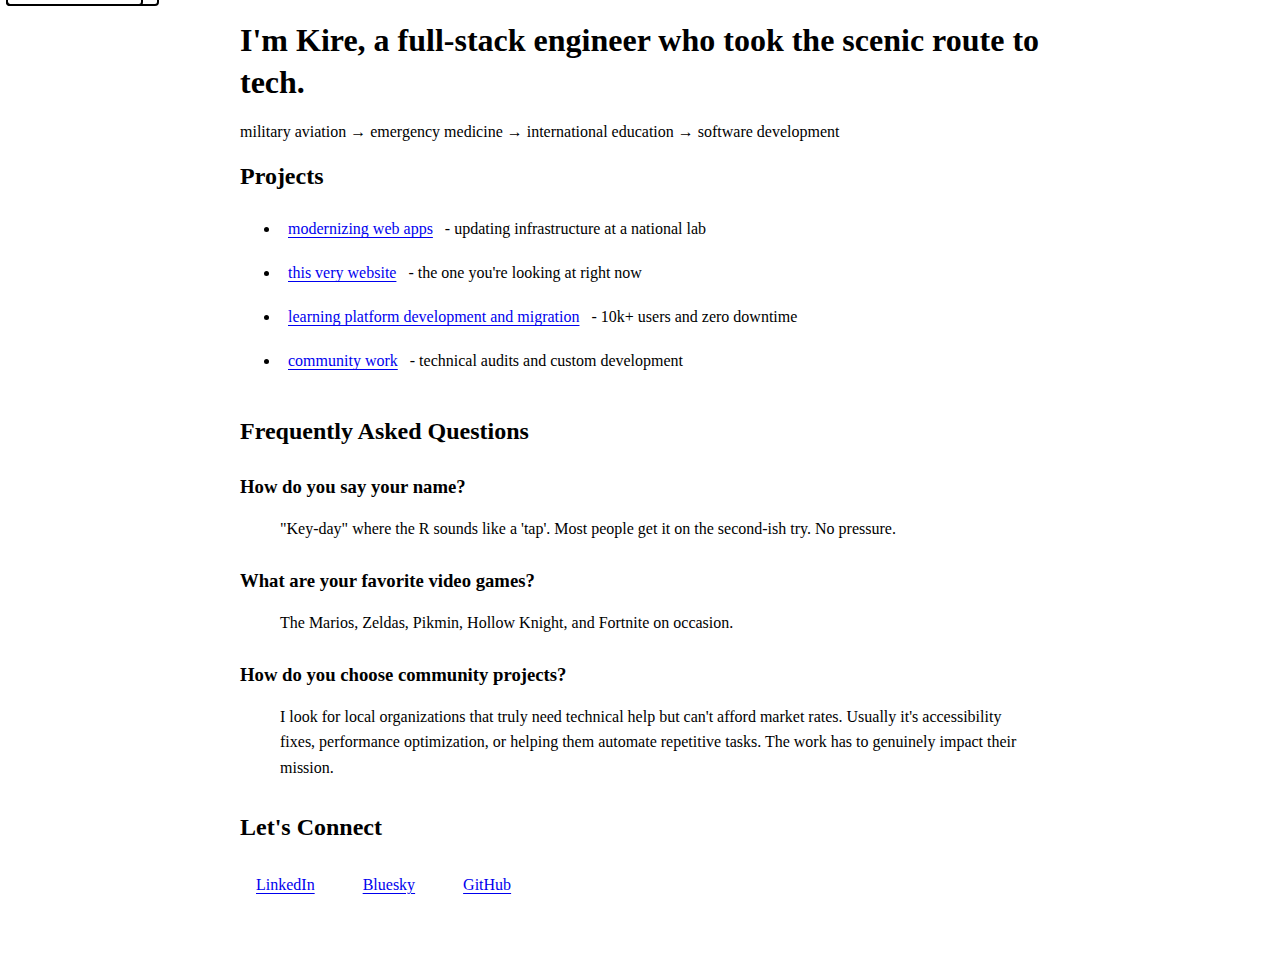
<file: index.html>
<!DOCTYPE html>
<html lang="en">
	<head>
		<meta charset="UTF-8" />
		<meta name="viewport" content="width=device-width, initial-scale=1.0" />

		<!-- Primary Meta Tags -->
		<title>Kire G | Full-Stack Web Engineer</title>
		<meta name="title" content="Kire G | Full-Stack Web Engineer" />
		<meta
			name="description"
			content="Full-stack developer bringing military precision and healthcare problem-solving to building secure, user-focused applications. Military aviation → emergency medicine → international education → software development." />
		<meta name="author" content="Kire G" />
		<meta name="robots" content="index, follow" />

		<!-- Open Graph / Facebook -->
		<meta property="og:type" content="website" />
		<meta property="og:url" content="https://kirecodes.github.io/" />
		<meta property="og:title" content="Kire G | Full-Stack Web Engineer" />
		<meta
			property="og:description"
			content="Full-stack developer bringing military precision and healthcare problem-solving to building secure, user-focused applications." />
		<meta property="og:site_name" content="Kire G - Web Engineer" />

		<!-- Twitter -->
		<meta property="twitter:card" content="summary" />
		<meta property="twitter:url" content="https://kirecodes.github.io/" />
		<meta property="twitter:title" content="Kire G | Full-Stack Web Engineer" />
		<meta
			property="twitter:description"
			content="Full-stack developer bringing military precision and healthcare problem-solving to building secure, user-focused applications." />

		<!-- Favicon -->
		<link rel="icon" type="image/x-icon" href="/favicon.ico" />

		<!-- Stylesheet -->
		<link rel="stylesheet" href="css/styles.css" />

		<!-- Structured Data -->
		<script type="application/ld+json">
			{
				"@context": "https://schema.org",
				"@type": "Person",
				"name": "Kire G",
				"jobTitle": "Full-Stack Developer",
				"description": "Full-stack developer bringing adaptability and unique problem-solving skills to building secure, user-focused applications.",
				"url": "https://kirecodes.github.io",
				"sameAs": [
					"https://linkedin.com/in/kirenia",
					"https://github.com/kirecodes",
					"https://bsky.app/profile/kgo.lol"
				]
			}
		</script>
	</head>
	<body>
		<!-- Skip Navigation Links for Screen Readers -->
		<a href="#main-content" class="skip-link">Skip to main content</a>
		<a href="#navigation" class="skip-link">Skip to navigation</a>

		<main id="main-content">
			<header>
				<h1>
					I'm <strong>Kire</strong>, a full-stack engineer who took the scenic
					route to tech.
				</h1>
				<p>
					military aviation → emergency medicine → international education →
					software development
				</p>
			</header>

			<section aria-labelledby="projects-heading">
				<h2 id="projects-heading">Projects</h2>
				<ul role="list">
					<li>
						<span>
							<a
								href="https://inl.gov"
								target="_blank"
								rel="noopener noreferrer">
								modernizing web apps
								<span aria-label="(opens in new window)"></span>
							</a>
						</span>
						- updating infrastructure at a national lab
					</li>
					<li>
						<span>
							<a
								href="https://github.com/kirecodes/kirecodes.github.io"
								target="_blank"
								rel="noopener noreferrer">
								this very website
								<span aria-label="(opens in new window)"></span>
							</a>
						</span>
						- the one you're looking at right now
					</li>
					<li>
						<span>
							<a
								href="https://theunraveledacademy.com"
								target="_blank"
								rel="noopener noreferrer">
								learning platform development and migration
								<span aria-label="(opens in new window)"></span>
							</a>
						</span>
						- 10k+ users and zero downtime
					</li>
					<li>
						<span>
							<a href="community.html">community work</a>
						</span>
						- technical audits and custom development
					</li>
				</ul>
			</section>

			<section aria-labelledby="faq-heading">
				<h2 id="faq-heading">Frequently Asked Questions</h2>
				<dl class="faq-list">
					<div class="faq-item">
						<dt>
							<h3 id="name-pronunciation">How do you say your name?</h3>
						</dt>
						<dd aria-labelledby="name-pronunciation">
							<p>
								"Key-day" where the R sounds like a 'tap'. Most people get it on
								the second-ish try. No pressure.
							</p>
						</dd>
					</div>

					<div class="faq-item">
						<dt>
							<h3 id="favorite-games">What are your favorite video games?</h3>
						</dt>
						<dd aria-labelledby="favorite-games">
							<p>
								The Marios, Zeldas, Pikmin, Hollow Knight, and Fortnite on
								occasion.
							</p>
						</dd>
					</div>

					<div class="faq-item">
						<dt>
							<h3 id="community-projects">
								How do you choose community projects?
							</h3>
						</dt>
						<dd aria-labelledby="community-projects">
							<p>
								I look for local organizations that truly need technical help
								but can't afford market rates. Usually it's accessibility fixes,
								performance optimization, or helping them automate repetitive
								tasks. The work has to genuinely impact their mission.
							</p>
						</dd>
					</div>
				</dl>
			</section>

			<section aria-labelledby="contact-heading">
				<h2 id="contact-heading">Let's Connect</h2>
				<nav
					id="navigation"
					aria-label="Social media and professional profiles">
					<ul class="social-links" role="list">
						<li>
							<a
								href="https://linkedin.com/in/kirenia"
								target="_blank"
								rel="noopener noreferrer"
								data-external="true"
								aria-describedby="linkedin-desc">
								<span class="platform-name">LinkedIn</span>
								<span class="sr-only" id="linkedin-desc"
									>(opens in new window)</span
								>
							</a>
						</li>
						<li>
							<a
								href="https://bsky.app/profile/kgo.lol"
								target="_blank"
								rel="noopener noreferrer"
								data-external="true"
								aria-describedby="bluesky-desc">
								<span class="platform-name">Bluesky</span>
								<span class="sr-only" id="bluesky-desc"
									>(opens in new window)</span
								>
							</a>
						</li>
						<li>
							<a
								href="https://github.com/kirecodes"
								target="_blank"
								rel="noopener noreferrer"
								data-external="true"
								aria-describedby="github-desc">
								<span class="platform-name">GitHub</span>
								<span class="sr-only" id="github-desc"
									>(opens in new window)</span
								>
							</a>
						</li>
					</ul>
				</nav>
			</section>
		</main>
	</body>
</html>
</file>
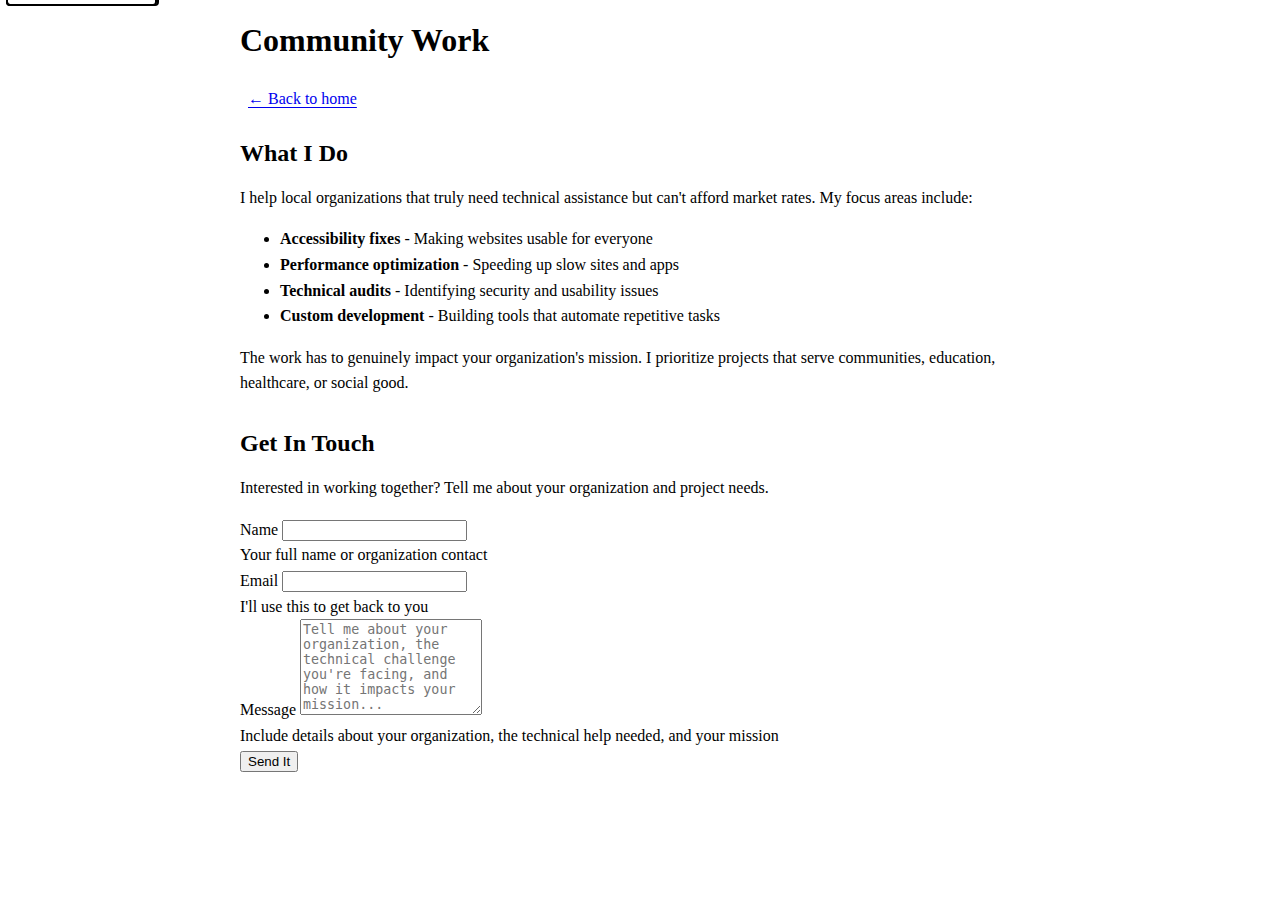
<file: community.html>
<!DOCTYPE html>
<html lang="en">
	<head>
		<meta charset="UTF-8" />
		<meta name="viewport" content="width=device-width, initial-scale=1.0" />

		<!-- Primary Meta Tags -->
		<title>Community Work | Kire G</title>
		<meta name="title" content="Community Work | Kire G" />
		<meta
			name="description"
			content="Get in touch about community projects. I help local organizations with accessibility fixes, performance optimization, and technical development they can't afford at market rates." />
		<meta name="author" content="Kire G" />
		<meta name="robots" content="index, follow" />

		<!-- Open Graph / Facebook -->
		<meta property="og:type" content="website" />
		<meta
			property="og:url"
			content="https://kirecodes.github.io/community.html" />
		<meta property="og:title" content="Community Work | Kire G" />
		<meta
			property="og:description"
			content="Get in touch about community projects. I help local organizations with accessibility fixes, performance optimization, and technical development." />
		<meta property="og:site_name" content="Kire G - Web Engineer" />

		<!-- Twitter -->
		<meta property="twitter:card" content="summary" />
		<meta
			property="twitter:url"
			content="https://kirecodes.github.io/community.html" />
		<meta property="twitter:title" content="Community Work | Kire G" />
		<meta
			property="twitter:description"
			content="Get in touch about community projects. I help local organizations with accessibility fixes, performance optimization, and technical development." />

		<!-- Favicon -->
		<link rel="icon" type="image/x-icon" href="/favicon.ico" />

		<!-- Stylesheet -->
		<link rel="stylesheet" href="css/styles.css" />
	</head>
	<body>
		<!-- Skip Navigation Links for Screen Readers -->
		<a href="#main-content" class="skip-link">Skip to main content</a>
		<a href="#contact-form" class="skip-link">Skip to contact form</a>

		<main id="main-content">
			<header>
				<h1>Community Work</h1>
				<p><a href="index.html">← Back to home</a></p>
			</header>

			<section aria-labelledby="about-community-work">
				<h2 id="about-community-work">What I Do</h2>
				<p>
					I help local organizations that truly need technical assistance but
					can't afford market rates. My focus areas include:
				</p>
				<ul>
					<li>
						<strong>Accessibility fixes</strong> - Making websites usable for
						everyone
					</li>
					<li>
						<strong>Performance optimization</strong> - Speeding up slow sites
						and apps
					</li>
					<li>
						<strong>Technical audits</strong> - Identifying security and
						usability issues
					</li>
					<li>
						<strong>Custom development</strong> - Building tools that automate
						repetitive tasks
					</li>
				</ul>
				<p>
					The work has to genuinely impact your organization's mission. I
					prioritize projects that serve communities, education, healthcare, or
					social good.
				</p>
			</section>

			<section aria-labelledby="contact-heading">
				<h2 id="contact-heading">Get In Touch</h2>
				<p>
					Interested in working together? Tell me about your organization and
					project needs.
				</p>

				<form
					id="contact-form"
					class="community-form"
					action="https://formspree.io/f/xldlaerq"
					method="POST">
					<input type="hidden" name="_subject" value="Community Work Inquiry" />
					<div class="form-group">
						<label for="name">Name</label>
						<input
							type="text"
							id="name"
							name="name"
							required
							aria-describedby="name-help" />
						<div id="name-help" class="form-help">
							Your full name or organization contact
						</div>
					</div>

					<div class="form-group">
						<label for="email">Email</label>
						<input
							type="email"
							id="email"
							name="email"
							required
							aria-describedby="email-help" />
						<div id="email-help" class="form-help">
							I'll use this to get back to you
						</div>
					</div>

					<div class="form-group">
						<label for="message">Message</label>
						<textarea
							id="message"
							name="message"
							rows="6"
							required
							aria-describedby="message-help"
							placeholder="Tell me about your organization, the technical challenge you're facing, and how it impacts your mission..."></textarea>
						<div id="message-help" class="form-help">
							Include details about your organization, the technical help
							needed, and your mission
						</div>
					</div>

					<button type="submit" class="submit-button">Send It</button>
				</form>
			</section>
		</main>
	</body>
</html>
</file>
<file: css/styles.css>
/* CUSTOM PROPERTIES */
:root {
	--touch-target-size: 44px;
	--spacing-xs: 0.5em;
	--spacing-sm: 1em;
	--spacing-md: 1.5em;
	--spacing-lg: 2em;
	--spacing-page: 20px;
	--max-content-width: 800px;
	--line-height-base: 1.6;
	--line-height-heading: 1.3;
	--focus-outline-width: 3px;
	--focus-outline-offset: 2px;
	--border-radius-sm: 2px;
	--border-radius-md: 4px;
}

/* RESET */
* {
	box-sizing: border-box;
}

/* BASE STYLES */
body {
	margin: 0;
	padding: var(--spacing-page);
	line-height: var(--line-height-base);
}

main {
	max-width: var(--max-content-width);
	margin: 0 auto;
}

/* TYPOGRAPHY */
h1,
h2,
h3 {
	margin-top: var(--spacing-md);
	margin-bottom: var(--spacing-xs);
	line-height: var(--line-height-heading);
}

h1:first-child,
h2:first-child {
	margin-top: 0;
}

p {
	margin-bottom: var(--spacing-sm);
}

strong {
	font-weight: bold;
}

/* LINKS */
a {
	min-height: var(--touch-target-size);
	min-width: var(--touch-target-size);
	display: inline-block;
	padding: 8px;
	text-decoration: underline;
	text-underline-offset: 0.2em;
}

a:hover {
	text-decoration-thickness: 2px;
}

/* FOCUS STYLES */
a:focus,
button:focus {
	outline: var(--focus-outline-width) solid;
	outline-offset: var(--focus-outline-offset);
	border-radius: var(--border-radius-sm);
}

/* Remove focus for mouse users, keep for keyboard users */
a:focus:not(:focus-visible) {
	outline: none;
}

/* SKIP LINKS */
.skip-link {
	position: absolute;
	top: -40px;
	left: 6px;
	background: transparent;
	color: inherit;
	padding: 8px;
	text-decoration: none;
	border: 2px solid;
	border-radius: var(--border-radius-md);
	z-index: 1000;
}

.skip-link:focus {
	top: 6px;
}

/* LAYOUT */
section {
	margin-bottom: var(--spacing-lg);
}

/* COMPONENTS */
/* FAQ Articles */
article {
	margin-bottom: var(--spacing-md);
	padding-bottom: var(--spacing-sm);
}

article h3 {
	margin-bottom: var(--spacing-xs);
}

/* NAVIGATION */
nav ul {
	list-style: none;
	padding: 0;
	display: flex;
	flex-wrap: wrap;
	gap: var(--spacing-sm);
}

nav li {
	margin: 0;
}

nav a {
	padding: 12px 16px;
	display: block;
	min-height: var(--touch-target-size);
	min-width: auto;
}

/* UTILITY CLASSES */
.sr-only {
	position: absolute;
	width: 1px;
	height: 1px;
	padding: 0;
	margin: -1px;
	overflow: hidden;
	clip: rect(0, 0, 0, 0);
	white-space: nowrap;
	border: 0;
}

/* ACCESSIBILITY */
/* Emojis with aria-labels should not be read by screen readers */
span[aria-label] {
	speak: none; /* Legacy property for older screen readers */
	speak-as: never; /* Modern CSS property */
}

/* RESPONSIVE DESIGN */
@media (max-width: 600px) {
	body {
		padding: 16px;
	}

	nav ul {
		flex-direction: column;
	}

	a {
		min-width: auto;
	}
}

/* MOTION PREFERENCES */
@media (prefers-reduced-motion: reduce) {
	* {
		animation-duration: 0.01ms !important;
		animation-iteration-count: 1 !important;
		transition-duration: 0.01ms !important;
	}
}
</file>
